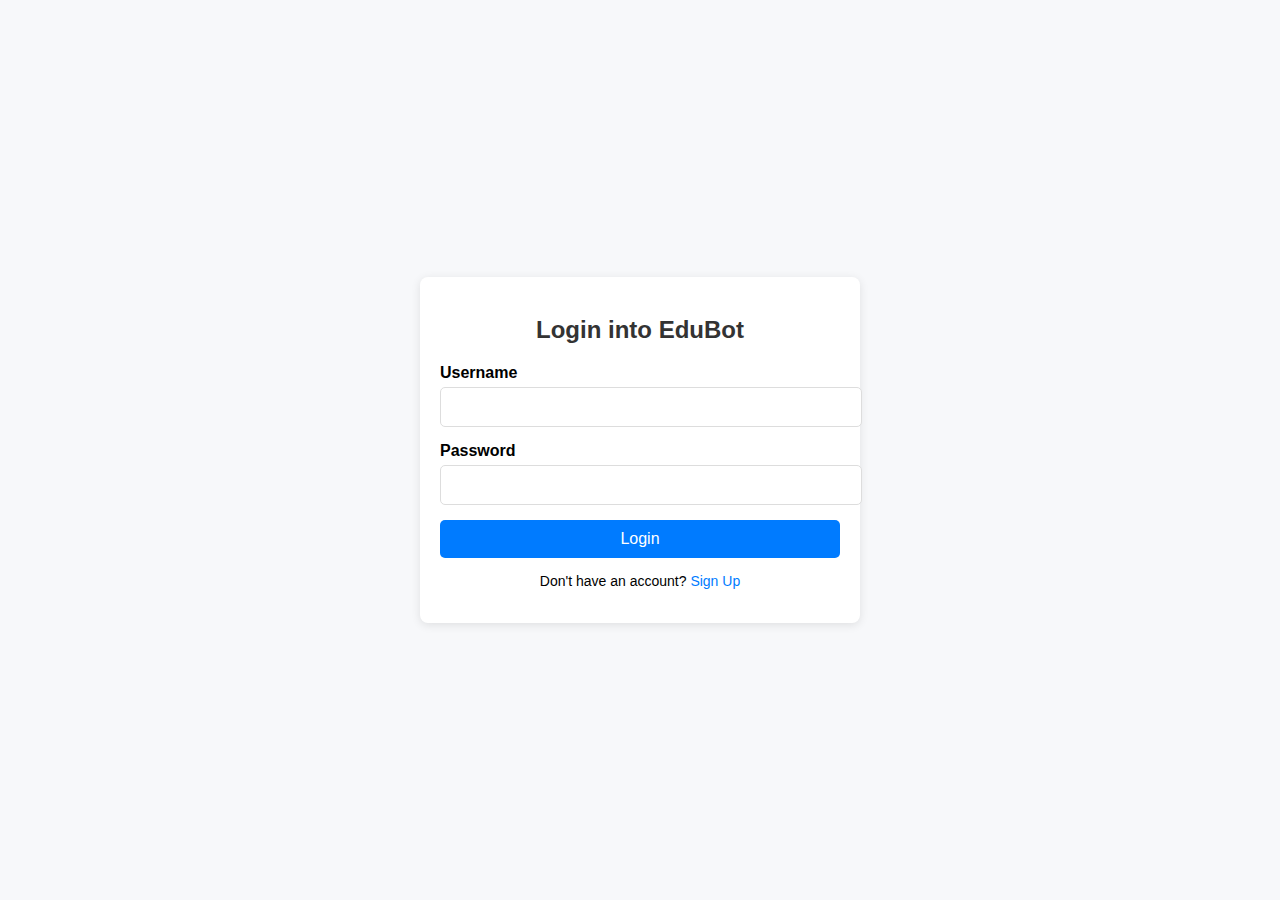
<file: index.html>
<!DOCTYPE html>
<html lang="en">
<head>
    <meta charset="UTF-8">
    <meta name="viewport" content="width=device-width, initial-scale=1.0">
    <title>Educational Chatbot</title>
    <link href="https://fonts.googleapis.com/css2?family=Roboto:wght@400;500;700&display=swap" rel="stylesheet">
    <link rel="stylesheet" href="css/styles.css">
    <link rel="stylesheet" href="https://cdnjs.cloudflare.com/ajax/libs/font-awesome/5.12.1/css/all.min.css">
</head>
<body>
    <header class="header">
        <h1>EduBot <i class="fas fa-robot"></i></h1>
        <nav>
            <ul>
                <!-- <li><a href="#">Home</a></li>
                <li><a href="#">About</a></li> -->
                <li><button id="logoutBtn" class="btn">Logout</button></li>
            </ul>
        </nav>
    </header>
    <div class="container">
        <main class="chat-container">
            <div class="chatbox">
                <div class="messages" id="messages">
                    <!-- Messages will appear here -->
                </div>
                <div class="input-area">
                    <input type="text" id="userInput" placeholder="Type your question here...">
                    <button id="sendBtn"><i class="fas fa-paper-plane"></i></button>
                </div>
            </div>
        </main>
    </div>
    <script src="scripts/script.js"></script>
</body>
</html>
</file>
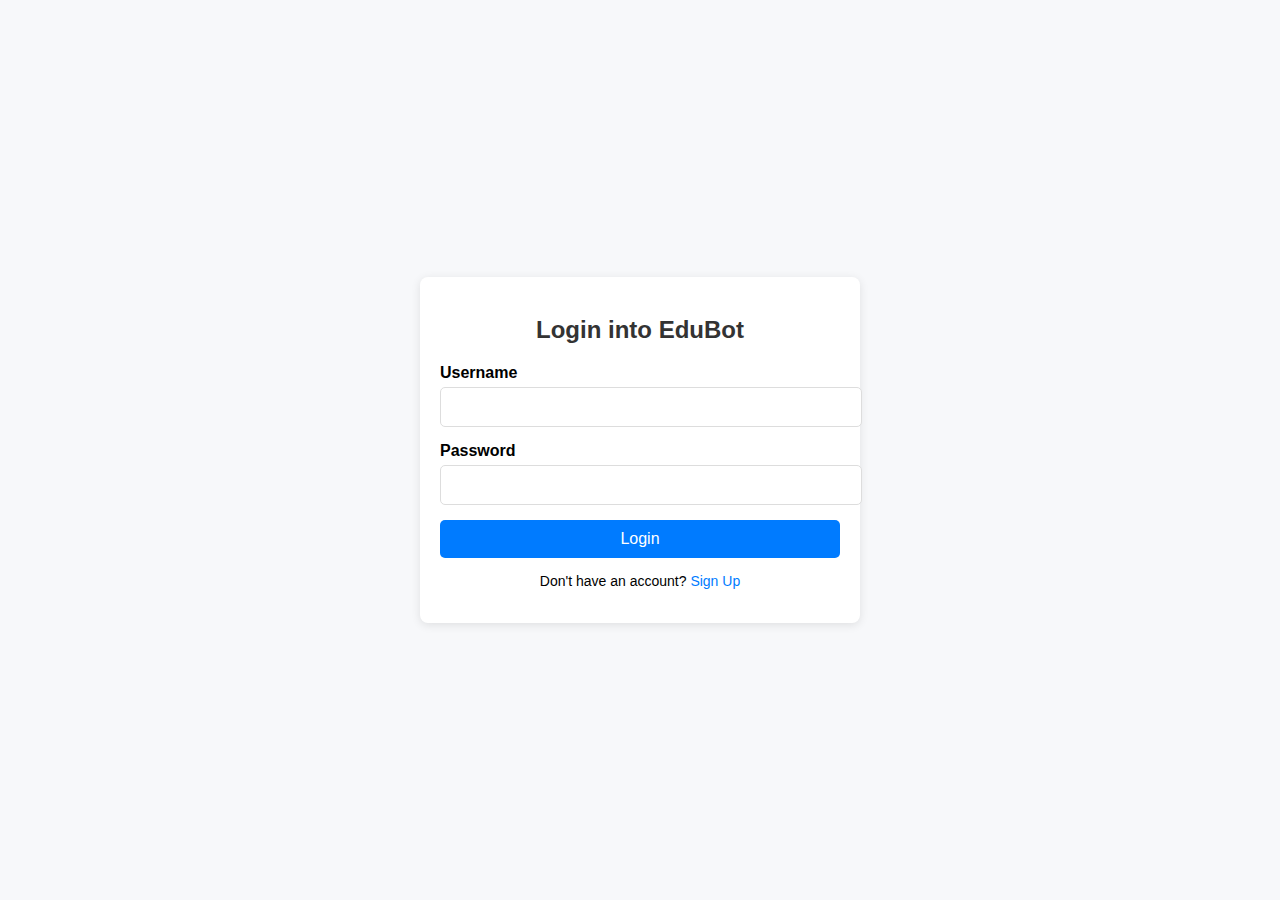
<file: login.html>
<!DOCTYPE html>
<html lang="en">
<head>
    <meta charset="UTF-8">
    <meta name="viewport" content="width=device-width, initial-scale=1.0">
    <title>EduBot - Login</title>
    <link rel="stylesheet" href="css/login.css">
</head>
<body>
    <div class="container">
        <div class="form-container">
            <h2>Login into EduBot</h2>
            <form method="post" id="loginForm">
                <div class="form-group">
                    <label for="username">Username</label>
                    <input type="text" id="username" name="username" required>
                </div>
                <div class="form-group">
                    <label for="password">Password</label>
                    <input type="password" id="password" name="password" required>
                </div>
                <button type="submit">Login</button>
                <p class="redirect">Don't have an account? <a href="signup.html">Sign Up</a></p>
            </form>
        </div>
    </div>
    <script src="scripts/login.js"></script>
</body>
</html>
</file>
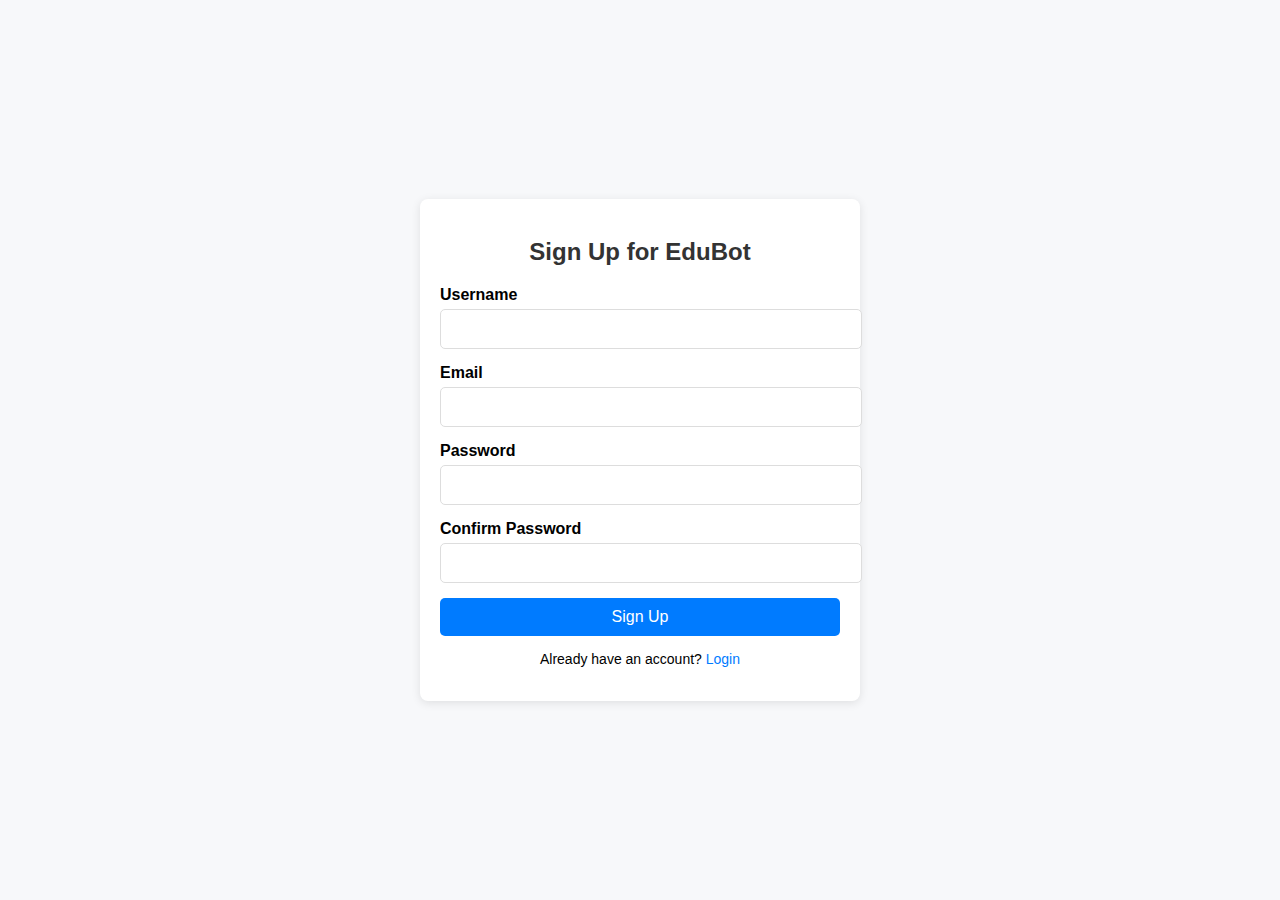
<file: signup.html>
<!DOCTYPE html>
<html lang="en">
<head>
    <meta charset="UTF-8">
    <meta name="viewport" content="width=device-width, initial-scale=1.0">
    <title>EduBot - Sign Up</title>
    <link rel="stylesheet" href="css/login.css">
</head>
<body>
    <div class="container">
        <div class="form-container">
            <h2>Sign Up for EduBot</h2>
            <form id="signupForm">
                <div class="form-group">
                    <label for="username">Username</label>
                    <input type="text" id="username" name="username" required>
                </div>
                <div class="form-group">
                    <label for="email">Email</label>
                    <input type="email" id="email" name="email" required>
                </div>
                <div class="form-group">
                    <label for="password">Password</label>
                    <input type="password" id="password" name="password" required>
                </div>
                <div class="form-group">
                    <label for="confirm-password">Confirm Password</label>
                    <input type="password" id="confirm-password" name="confirm-password" required>
                </div>
                <button type="submit">Sign Up</button>
                <p class="redirect">Already have an account? <a href="login.html">Login</a></p>
            </form>
        </div>
    </div>
    <script src="scripts/signup.js"></script>
</body>
</html>
</file>
<file: css/styles.css>
body {
    margin: 0;
    font-family: 'Roboto', sans-serif;
    background: #f0f2f5;
    display: flex;
    flex-direction: column;
    justify-content: center;
    align-items: center;
    /* height: 100vh; */
}

.container {
    width: 90%;
    /* max-width: 1200px; */
    /* height: 100%; */
    background: #fff;
    box-shadow: 0 4px 8px rgba(0, 0, 0, 0.1);
    border-radius: 8px;
    overflow: hidden;
}

.header {
    width: 92%;
    background: #007bff;
    color: white;
    padding: 15px 60px;
    display: flex;
    position: fixed;
    top: 0;
    justify-content: space-between;
    align-items: center;
}

.header h1 {
    font-size: 24px;
    margin: 0;
}

.header nav ul {
    list-style: none;
    padding: 0;
    margin: 0;
    display: flex;
}

.header nav ul li {
    margin-left: 20px;
}

.header nav ul li a {
    color: white;
    text-decoration: none;
    font-weight: 500;
}

.chat-container {
    display: flex;
    justify-content: center;
    overflow: scroll;
    padding: 20px;
    max-height: 500px;
    bottom: 0;
    margin-top: 50px;
}

.chatbox {
    width: 100%;
    max-width: 600px;
    background: #f9f9f9;
    border-radius: 8px;
    box-shadow: 0 2px 4px rgba(0, 0, 0, 0.1);
    display: flex;
    flex-direction: column;
}

.messages {
    display: flex;
    flex-direction: column;
    flex: 1;
    padding: 20px;
    overflow-y: auto;
    min-height: 300px;
    border-bottom: 1px solid #ddd;
}

.message {
    margin-bottom: 15px;
}

.message.bot {
    text-align: left;
    max-width: 350px;
    background-color: aquamarine;
    padding: 20px;
    text-overflow: clip;
    text-wrap: wrap;
    border-radius: 20px;
}

.message.user {
    text-align: right;
    align-self: end;
    max-width: 350px;
    background-color: rgba(255, 251, 12, 0.436);
    padding: 20px;
    text-overflow: clip;
    text-wrap: wrap;
    border-radius: 20px;
}

.input-area {
    display: flex;
    padding: 10px;
    background: #007bff;
}

.input-area input {
    flex: 1;
    padding: 10px;
    border: none;
    border-radius: 4px;
    margin-right: 10px;
    font-size: 16px;
}

.input-area button {
    background: #0056b3;
    color: white;
    border: none;
    padding: 10px 20px;
    border-radius: 4px;
    cursor: pointer;
    transition: background 0.3s;
}

.input-area button:hover {
    background: #004494;
}
</file>
<file: css/login.css>
body {
    font-family: Arial, sans-serif;
    background-color: #f7f8fa;
    display: flex;
    justify-content: center;
    align-items: center;
    height: 100vh;
    margin: 0;
}

.container {
    width: 100%;
    max-width: 400px;
    padding: 20px;
    background-color: #fff;
    box-shadow: 0 2px 10px rgba(0, 0, 0, 0.1);
    border-radius: 8px;
}

.form-container {
    text-align: center;
}

h2 {
    margin-bottom: 20px;
    font-size: 24px;
    color: #333;
}

.form-group {
    margin-bottom: 15px;
    text-align: left;
}

label {
    display: block;
    margin-bottom: 5px;
    font-weight: bold;
}

input {
    width: 100%;
    padding: 10px;
    border: 1px solid #ddd;
    border-radius: 5px;
    font-size: 16px;
}

button {
    width: 100%;
    padding: 10px;
    background-color: #007bff;
    color: white;
    border: none;
    border-radius: 5px;
    font-size: 16px;
    cursor: pointer;
    transition: background-color 0.3s;
}

button:hover {
    background-color: #0056b3;
}

.redirect {
    margin-top: 15px;
    font-size: 14px;
}

.redirect a {
    color: #007bff;
    text-decoration: none;
}

.redirect a:hover {
    text-decoration: underline;
}
</file>
